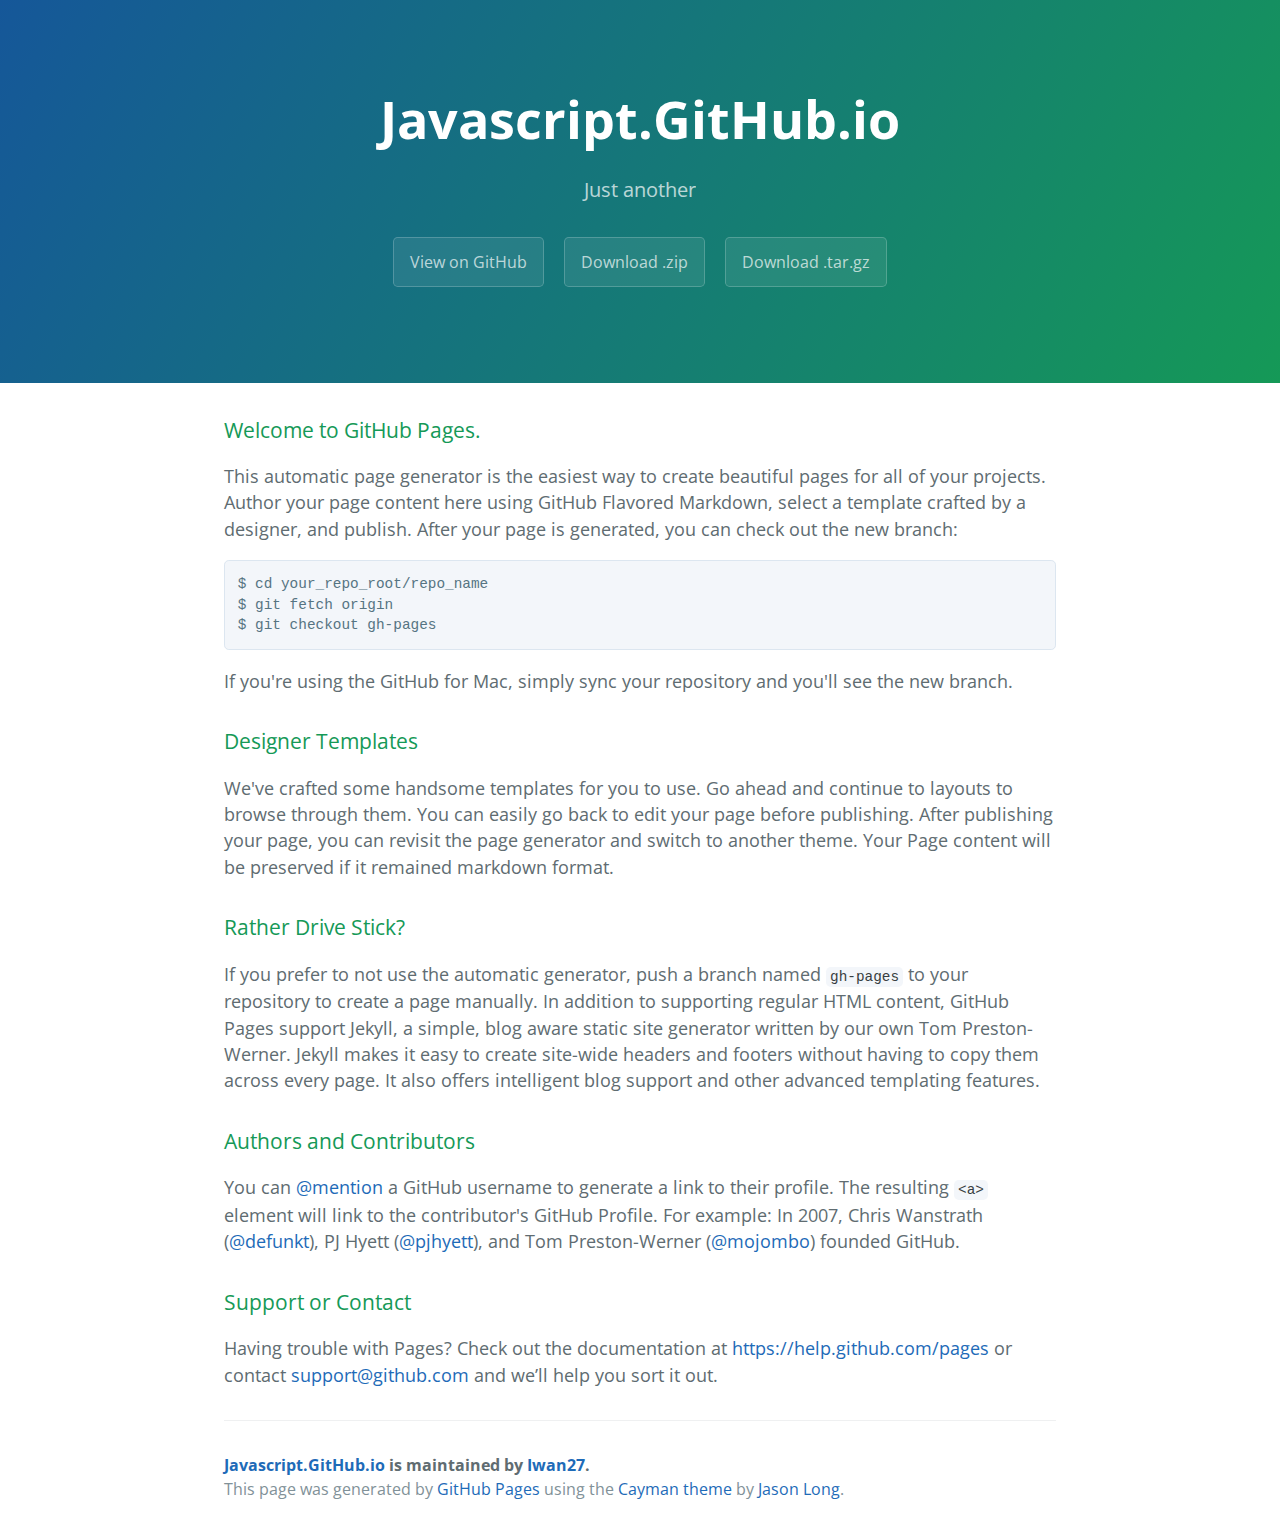
<file: index.html>
<!DOCTYPE html>
<html lang="en-us">
  <head>
    <meta charset="UTF-8">
    <title>Javascript.GitHub.io by Iwan27</title>
    <meta name="viewport" content="width=device-width, initial-scale=1">
    <link rel="stylesheet" type="text/css" href="stylesheets/normalize.css" media="screen">
    <link href='http://fonts.googleapis.com/css?family=Open+Sans:400,700' rel='stylesheet' type='text/css'>
    <link rel="stylesheet" type="text/css" href="stylesheets/stylesheet.css" media="screen">
    <link rel="stylesheet" type="text/css" href="stylesheets/github-light.css" media="screen">
  </head>
  <body>
    <section class="page-header">
      <h1 class="project-name">Javascript.GitHub.io</h1>
      <h2 class="project-tagline">Just another</h2>
      <a href="https://github.com/Iwan27/Javascript.github.io" class="btn">View on GitHub</a>
      <a href="https://github.com/Iwan27/Javascript.github.io/zipball/master" class="btn">Download .zip</a>
      <a href="https://github.com/Iwan27/Javascript.github.io/tarball/master" class="btn">Download .tar.gz</a>
    </section>

    <section class="main-content">
      <h3>
<a id="welcome-to-github-pages" class="anchor" href="#welcome-to-github-pages" aria-hidden="true"><span class="octicon octicon-link"></span></a>Welcome to GitHub Pages.</h3>

<p>This automatic page generator is the easiest way to create beautiful pages for all of your projects. Author your page content here using GitHub Flavored Markdown, select a template crafted by a designer, and publish. After your page is generated, you can check out the new branch:</p>

<pre><code>$ cd your_repo_root/repo_name
$ git fetch origin
$ git checkout gh-pages
</code></pre>

<p>If you're using the GitHub for Mac, simply sync your repository and you'll see the new branch.</p>

<h3>
<a id="designer-templates" class="anchor" href="#designer-templates" aria-hidden="true"><span class="octicon octicon-link"></span></a>Designer Templates</h3>

<p>We've crafted some handsome templates for you to use. Go ahead and continue to layouts to browse through them. You can easily go back to edit your page before publishing. After publishing your page, you can revisit the page generator and switch to another theme. Your Page content will be preserved if it remained markdown format.</p>

<h3>
<a id="rather-drive-stick" class="anchor" href="#rather-drive-stick" aria-hidden="true"><span class="octicon octicon-link"></span></a>Rather Drive Stick?</h3>

<p>If you prefer to not use the automatic generator, push a branch named <code>gh-pages</code> to your repository to create a page manually. In addition to supporting regular HTML content, GitHub Pages support Jekyll, a simple, blog aware static site generator written by our own Tom Preston-Werner. Jekyll makes it easy to create site-wide headers and footers without having to copy them across every page. It also offers intelligent blog support and other advanced templating features.</p>

<h3>
<a id="authors-and-contributors" class="anchor" href="#authors-and-contributors" aria-hidden="true"><span class="octicon octicon-link"></span></a>Authors and Contributors</h3>

<p>You can <a href="https://github.com/blog/821" class="user-mention">@mention</a> a GitHub username to generate a link to their profile. The resulting <code>&lt;a&gt;</code> element will link to the contributor's GitHub Profile. For example: In 2007, Chris Wanstrath (<a href="https://github.com/defunkt" class="user-mention">@defunkt</a>), PJ Hyett (<a href="https://github.com/pjhyett" class="user-mention">@pjhyett</a>), and Tom Preston-Werner (<a href="https://github.com/mojombo" class="user-mention">@mojombo</a>) founded GitHub.</p>

<h3>
<a id="support-or-contact" class="anchor" href="#support-or-contact" aria-hidden="true"><span class="octicon octicon-link"></span></a>Support or Contact</h3>

<p>Having trouble with Pages? Check out the documentation at <a href="https://help.github.com/pages">https://help.github.com/pages</a> or contact <a href="mailto:support@github.com">support@github.com</a> and we’ll help you sort it out.</p>

      <footer class="site-footer">
        <span class="site-footer-owner"><a href="https://github.com/Iwan27/Javascript.github.io">Javascript.GitHub.io</a> is maintained by <a href="https://github.com/Iwan27">Iwan27</a>.</span>

        <span class="site-footer-credits">This page was generated by <a href="https://pages.github.com">GitHub Pages</a> using the <a href="https://github.com/jasonlong/cayman-theme">Cayman theme</a> by <a href="https://twitter.com/jasonlong">Jason Long</a>.</span>
      </footer>

    </section>

  
  </body>
</html>
</file>
<file: stylesheets/stylesheet.css>
* {
  box-sizing: border-box; }

body {
  padding: 0;
  margin: 0;
  font-family: "Open Sans", "Helvetica Neue", Helvetica, Arial, sans-serif;
  font-size: 16px;
  line-height: 1.5;
  color: #606c71; }

a {
  color: #1e6bb8;
  text-decoration: none; }
  a:hover {
    text-decoration: underline; }

.btn {
  display: inline-block;
  margin-bottom: 1rem;
  color: rgba(255, 255, 255, 0.7);
  background-color: rgba(255, 255, 255, 0.08);
  border-color: rgba(255, 255, 255, 0.2);
  border-style: solid;
  border-width: 1px;
  border-radius: 0.3rem;
  transition: color 0.2s, background-color 0.2s, border-color 0.2s; }
  .btn + .btn {
    margin-left: 1rem; }

.btn:hover {
  color: rgba(255, 255, 255, 0.8);
  text-decoration: none;
  background-color: rgba(255, 255, 255, 0.2);
  border-color: rgba(255, 255, 255, 0.3); }

@media screen and (min-width: 64em) {
  .btn {
    padding: 0.75rem 1rem; } }

@media screen and (min-width: 42em) and (max-width: 64em) {
  .btn {
    padding: 0.6rem 0.9rem;
    font-size: 0.9rem; } }

@media screen and (max-width: 42em) {
  .btn {
    display: block;
    width: 100%;
    padding: 0.75rem;
    font-size: 0.9rem; }
    .btn + .btn {
      margin-top: 1rem;
      margin-left: 0; } }

.page-header {
  color: #fff;
  text-align: center;
  background-color: #159957;
  background-image: linear-gradient(120deg, #155799, #159957); }

@media screen and (min-width: 64em) {
  .page-header {
    padding: 5rem 6rem; } }

@media screen and (min-width: 42em) and (max-width: 64em) {
  .page-header {
    padding: 3rem 4rem; } }

@media screen and (max-width: 42em) {
  .page-header {
    padding: 2rem 1rem; } }

.project-name {
  margin-top: 0;
  margin-bottom: 0.1rem; }

@media screen and (min-width: 64em) {
  .project-name {
    font-size: 3.25rem; } }

@media screen and (min-width: 42em) and (max-width: 64em) {
  .project-name {
    font-size: 2.25rem; } }

@media screen and (max-width: 42em) {
  .project-name {
    font-size: 1.75rem; } }

.project-tagline {
  margin-bottom: 2rem;
  font-weight: normal;
  opacity: 0.7; }

@media screen and (min-width: 64em) {
  .project-tagline {
    font-size: 1.25rem; } }

@media screen and (min-width: 42em) and (max-width: 64em) {
  .project-tagline {
    font-size: 1.15rem; } }

@media screen and (max-width: 42em) {
  .project-tagline {
    font-size: 1rem; } }

.main-content :first-child {
  margin-top: 0; }
.main-content img {
  max-width: 100%; }
.main-content h1, .main-content h2, .main-content h3, .main-content h4, .main-content h5, .main-content h6 {
  margin-top: 2rem;
  margin-bottom: 1rem;
  font-weight: normal;
  color: #159957; }
.main-content p {
  margin-bottom: 1em; }
.main-content code {
  padding: 2px 4px;
  font-family: Consolas, "Liberation Mono", Menlo, Courier, monospace;
  font-size: 0.9rem;
  color: #383e41;
  background-color: #f3f6fa;
  border-radius: 0.3rem; }
.main-content pre {
  padding: 0.8rem;
  margin-top: 0;
  margin-bottom: 1rem;
  font: 1rem Consolas, "Liberation Mono", Menlo, Courier, monospace;
  color: #567482;
  word-wrap: normal;
  background-color: #f3f6fa;
  border: solid 1px #dce6f0;
  border-radius: 0.3rem; }
  .main-content pre > code {
    padding: 0;
    margin: 0;
    font-size: 0.9rem;
    color: #567482;
    word-break: normal;
    white-space: pre;
    background: transparent;
    border: 0; }
.main-content .highlight {
  margin-bottom: 1rem; }
  .main-content .highlight pre {
    margin-bottom: 0;
    word-break: normal; }
.main-content .highlight pre, .main-content pre {
  padding: 0.8rem;
  overflow: auto;
  font-size: 0.9rem;
  line-height: 1.45;
  border-radius: 0.3rem; }
.main-content pre code, .main-content pre tt {
  display: inline;
  max-width: initial;
  padding: 0;
  margin: 0;
  overflow: initial;
  line-height: inherit;
  word-wrap: normal;
  background-color: transparent;
  border: 0; }
  .main-content pre code:before, .main-content pre code:after, .main-content pre tt:before, .main-content pre tt:after {
    content: normal; }
.main-content ul, .main-content ol {
  margin-top: 0; }
.main-content blockquote {
  padding: 0 1rem;
  margin-left: 0;
  color: #819198;
  border-left: 0.3rem solid #dce6f0; }
  .main-content blockquote > :first-child {
    margin-top: 0; }
  .main-content blockquote > :last-child {
    margin-bottom: 0; }
.main-content table {
  display: block;
  width: 100%;
  overflow: auto;
  word-break: normal;
  word-break: keep-all; }
  .main-content table th {
    font-weight: bold; }
  .main-content table th, .main-content table td {
    padding: 0.5rem 1rem;
    border: 1px solid #e9ebec; }
.main-content dl {
  padding: 0; }
  .main-content dl dt {
    padding: 0;
    margin-top: 1rem;
    font-size: 1rem;
    font-weight: bold; }
  .main-content dl dd {
    padding: 0;
    margin-bottom: 1rem; }
.main-content hr {
  height: 2px;
  padding: 0;
  margin: 1rem 0;
  background-color: #eff0f1;
  border: 0; }

@media screen and (min-width: 64em) {
  .main-content {
    max-width: 64rem;
    padding: 2rem 6rem;
    margin: 0 auto;
    font-size: 1.1rem; } }

@media screen and (min-width: 42em) and (max-width: 64em) {
  .main-content {
    padding: 2rem 4rem;
    font-size: 1.1rem; } }

@media screen and (max-width: 42em) {
  .main-content {
    padding: 2rem 1rem;
    font-size: 1rem; } }

.site-footer {
  padding-top: 2rem;
  margin-top: 2rem;
  border-top: solid 1px #eff0f1; }

.site-footer-owner {
  display: block;
  font-weight: bold; }

.site-footer-credits {
  color: #819198; }

@media screen and (min-width: 64em) {
  .site-footer {
    font-size: 1rem; } }

@media screen and (min-width: 42em) and (max-width: 64em) {
  .site-footer {
    font-size: 1rem; } }

@media screen and (max-width: 42em) {
  .site-footer {
    font-size: 0.9rem; } }
</file>
<file: stylesheets/github-light.css>
/*
   Copyright 2014 GitHub Inc.

   Licensed under the Apache License, Version 2.0 (the "License");
   you may not use this file except in compliance with the License.
   You may obtain a copy of the License at

       http://www.apache.org/licenses/LICENSE-2.0

   Unless required by applicable law or agreed to in writing, software
   distributed under the License is distributed on an "AS IS" BASIS,
   WITHOUT WARRANTIES OR CONDITIONS OF ANY KIND, either express or implied.
   See the License for the specific language governing permissions and
   limitations under the License.

*/

.pl-c /* comment */ {
  color: #969896;
}

.pl-c1      /* constant, markup.raw, meta.diff.header, meta.module-reference, meta.property-name, support, support.constant, support.variable, variable.other.constant */,
.pl-s .pl-v /* string variable */ {
  color: #0086b3;
}

.pl-e  /* entity */,
.pl-en /* entity.name */ {
  color: #795da3;
}

.pl-s .pl-s1 /* string source */,
.pl-smi      /* storage.modifier.import, storage.modifier.package, storage.type.java, variable.other, variable.parameter.function */ {
  color: #333;
}

.pl-ent /* entity.name.tag */ {
  color: #63a35c;
}

.pl-k /* keyword, storage, storage.type */ {
  color: #a71d5d;
}

.pl-pds              /* punctuation.definition.string, string.regexp.character-class */,
.pl-s                /* string */,
.pl-s .pl-pse .pl-s1 /* string punctuation.section.embedded source */,
.pl-sr               /* string.regexp */,
.pl-sr .pl-cce       /* string.regexp constant.character.escape */,
.pl-sr .pl-sra       /* string.regexp string.regexp.arbitrary-repitition */,
.pl-sr .pl-sre       /* string.regexp source.ruby.embedded */ {
  color: #183691;
}

.pl-v /* variable */ {
  color: #ed6a43;
}

.pl-id /* invalid.deprecated */ {
  color: #b52a1d;
}

.pl-ii /* invalid.illegal */ {
  background-color: #b52a1d;
  color: #f8f8f8;
}

.pl-sr .pl-cce /* string.regexp constant.character.escape */ {
  color: #63a35c;
  font-weight: bold;
}

.pl-ml /* markup.list */ {
  color: #693a17;
}

.pl-mh        /* markup.heading */,
.pl-mh .pl-en /* markup.heading entity.name */,
.pl-ms        /* meta.separator */ {
  color: #1d3e81;
  font-weight: bold;
}

.pl-mq /* markup.quote */ {
  color: #008080;
}

.pl-mi /* markup.italic */ {
  color: #333;
  font-style: italic;
}

.pl-mb /* markup.bold */ {
  color: #333;
  font-weight: bold;
}

.pl-md /* markup.deleted, meta.diff.header.from-file */ {
  background-color: #ffecec;
  color: #bd2c00;
}

.pl-mi1 /* markup.inserted, meta.diff.header.to-file */ {
  background-color: #eaffea;
  color: #55a532;
}

.pl-mdr /* meta.diff.range */ {
  color: #795da3;
  font-weight: bold;
}

.pl-mo /* meta.output */ {
  color: #1d3e81;
}
</file>
